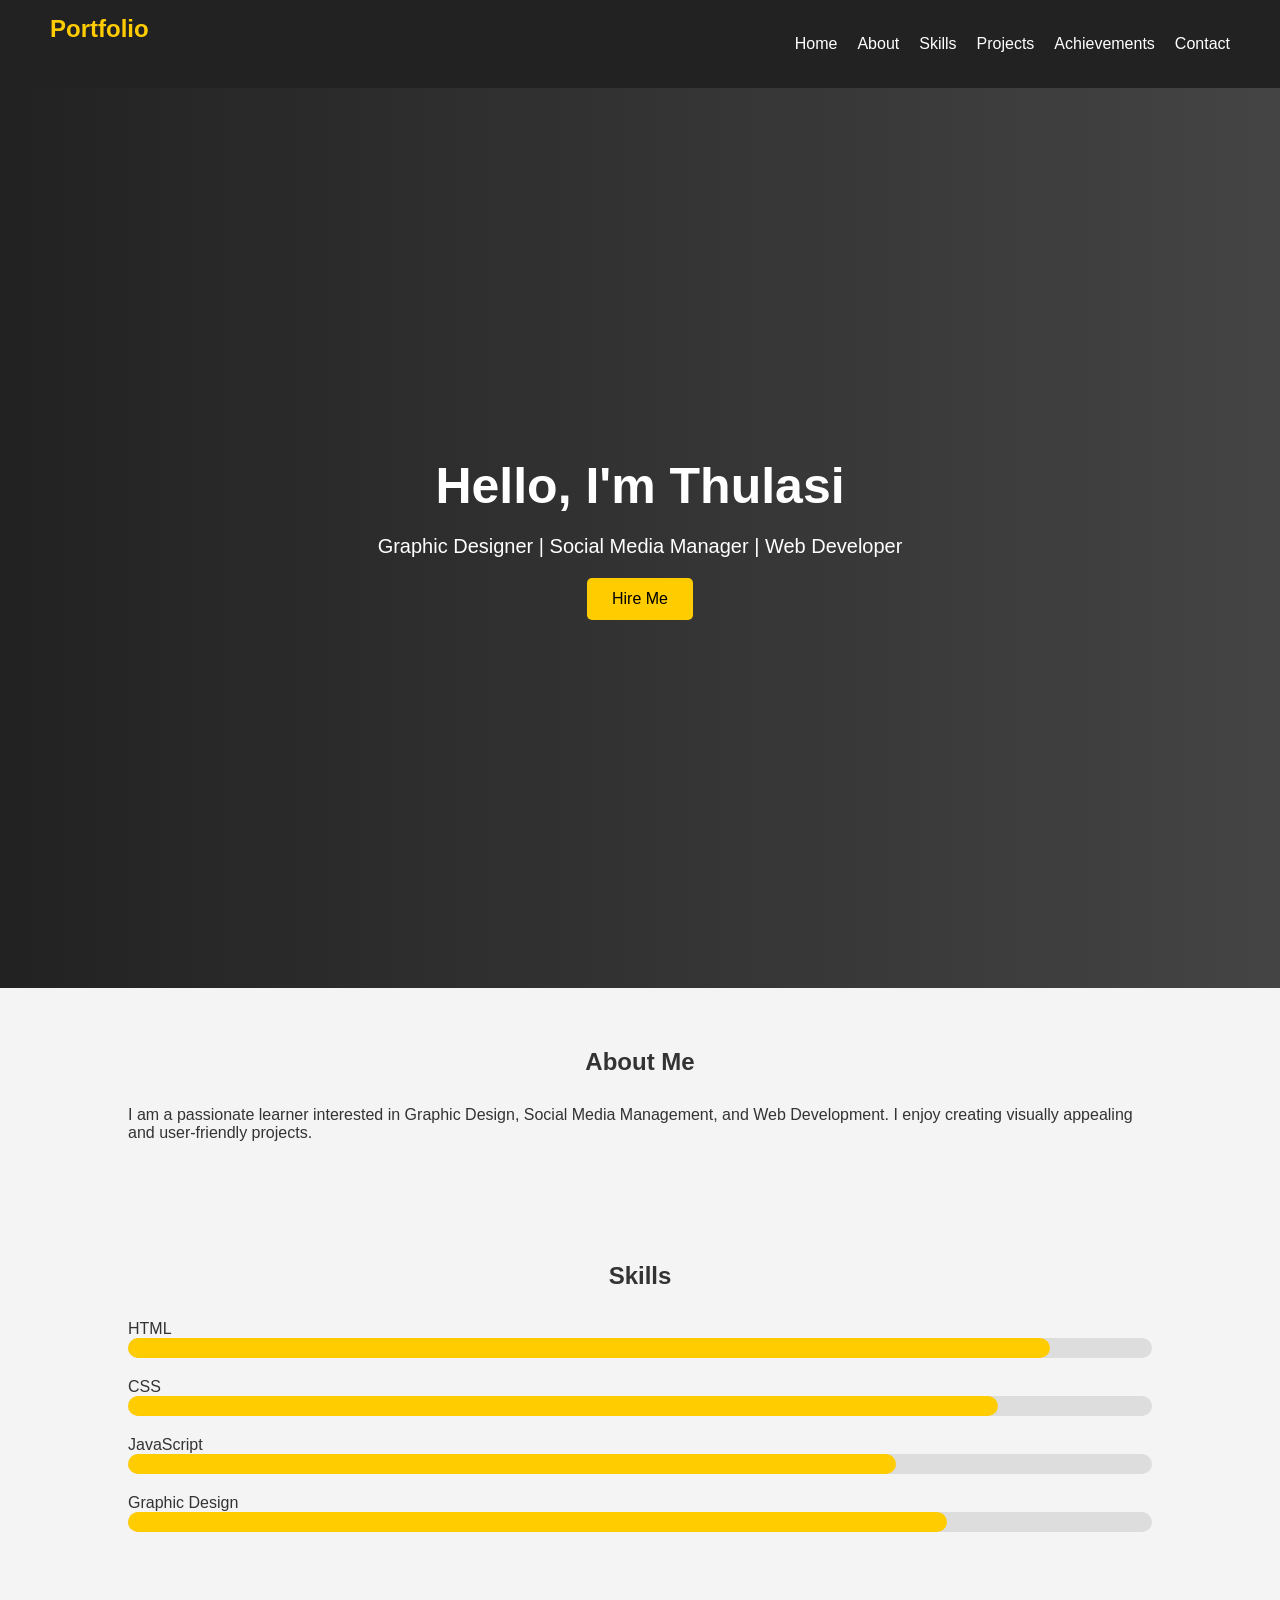
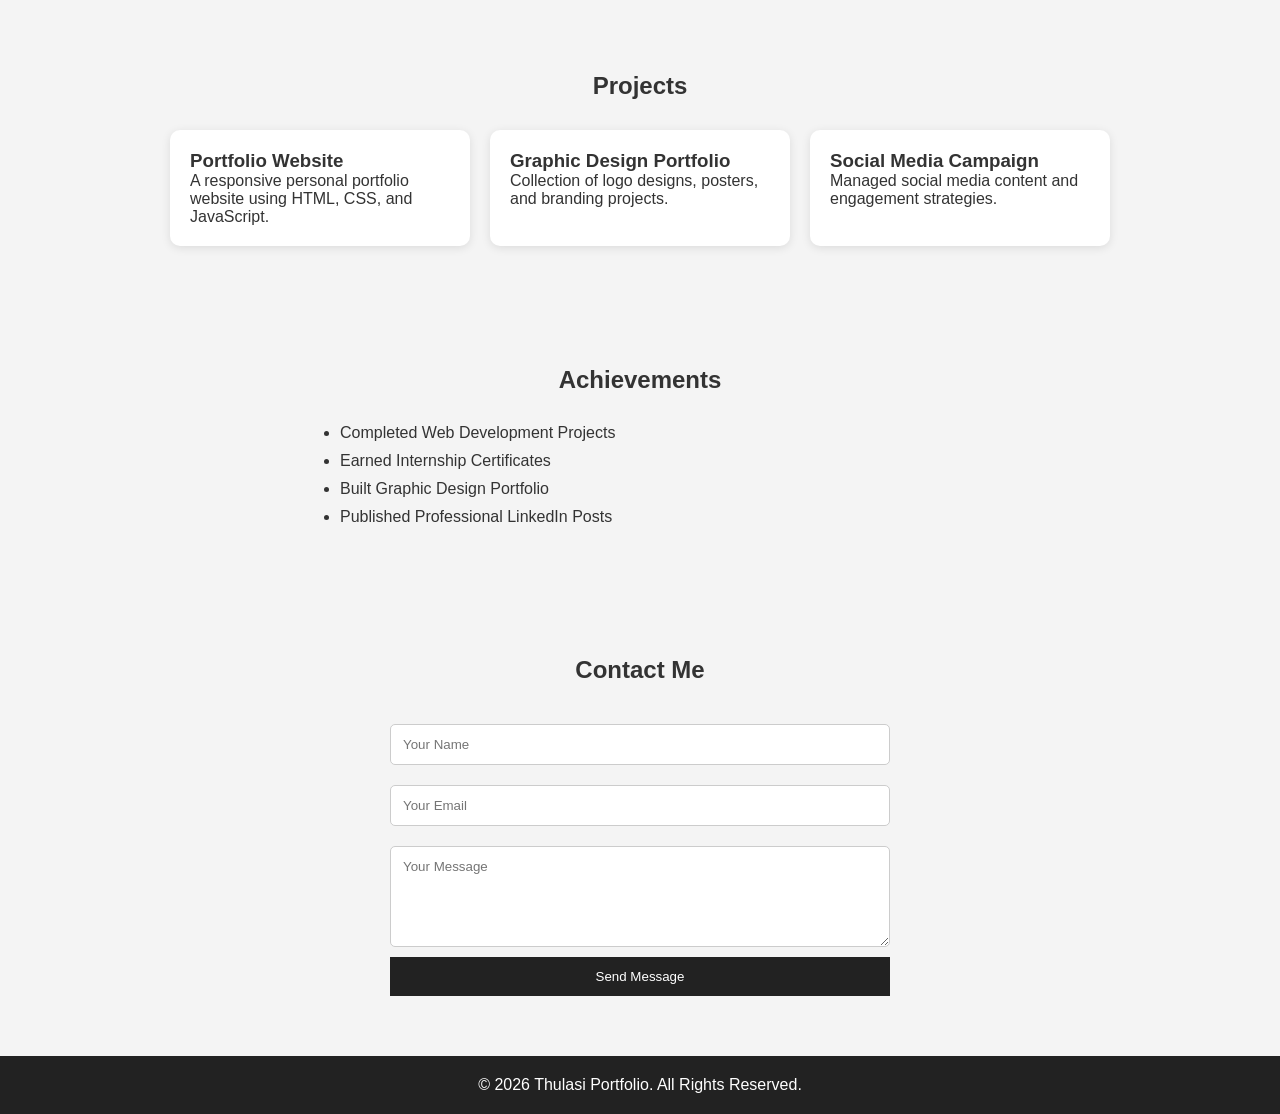
<file: Saiket_Internship/Task1_OnlinePortfolioWebsite/index.html>
<!DOCTYPE html>
<html lang="en">
<head>
    <meta charset="UTF-8">
    <meta name="viewport" content="width=device-width, initial-scale=1.0">
    <title>My Portfolio</title>
    <link rel="stylesheet" href="style.css">
</head>
<body>

    <header>
        <nav>
            <h2 class="logo">Portfolio</h2>
            <ul>
                <li><a href="#home">Home</a></li>
                <li><a href="#about">About</a></li>
                <li><a href="#skills">Skills</a></li>
                <li><a href="#projects">Projects</a></li>
                <li><a href="#achievements">Achievements</a></li>
                <li><a href="#contact">Contact</a></li>
            </ul>
        </nav>
    </header>

    <section id="home" class="hero">
        <div class="hero-content">
            <h1>Hello, I'm Thulasi</h1>
            <p>Graphic Designer | Social Media Manager | Web Developer</p>
            <button onclick="showMessage()">Hire Me</button>
        </div>
    </section>

    <section id="about">
        <h2>About Me</h2>
        <p>
            I am a passionate learner interested in Graphic Design,
            Social Media Management, and Web Development. I enjoy
            creating visually appealing and user-friendly projects.
        </p>
    </section>

    <section id="skills">
        <h2>Skills</h2>

        <div class="skill">
            <p>HTML</p>
            <div class="bar"><span style="width:90%"></span></div>
        </div>

        <div class="skill">
            <p>CSS</p>
            <div class="bar"><span style="width:85%"></span></div>
        </div>

        <div class="skill">
            <p>JavaScript</p>
            <div class="bar"><span style="width:75%"></span></div>
        </div>

        <div class="skill">
            <p>Graphic Design</p>
            <div class="bar"><span style="width:80%"></span></div>
        </div>
    </section>

    <section id="projects">
        <h2>Projects</h2>

        <div class="project-container">

            <div class="project-card">
                <h3>Portfolio Website</h3>
                <p>A responsive personal portfolio website using HTML, CSS, and JavaScript.</p>
            </div>

            <div class="project-card">
                <h3>Graphic Design Portfolio</h3>
                <p>Collection of logo designs, posters, and branding projects.</p>
            </div>

            <div class="project-card">
                <h3>Social Media Campaign</h3>
                <p>Managed social media content and engagement strategies.</p>
            </div>

        </div>
    </section>

    <section id="achievements">
        <h2>Achievements</h2>
        <ul>
            <li>Completed Web Development Projects</li>
            <li>Earned Internship Certificates</li>
            <li>Built Graphic Design Portfolio</li>
            <li>Published Professional LinkedIn Posts</li>
        </ul>
    </section>

    <section id="contact">
        <h2>Contact Me</h2>

        <form id="contactForm">
            <input type="text" placeholder="Your Name" required>
            <input type="email" placeholder="Your Email" required>
            <textarea rows="5" placeholder="Your Message" required></textarea>
            <button type="submit">Send Message</button>
        </form>
    </section>

    <footer>
        <p>© 2026 Thulasi Portfolio. All Rights Reserved.</p>
    </footer>

    <script src="script.js"></script>

</body>
</html>
</file>
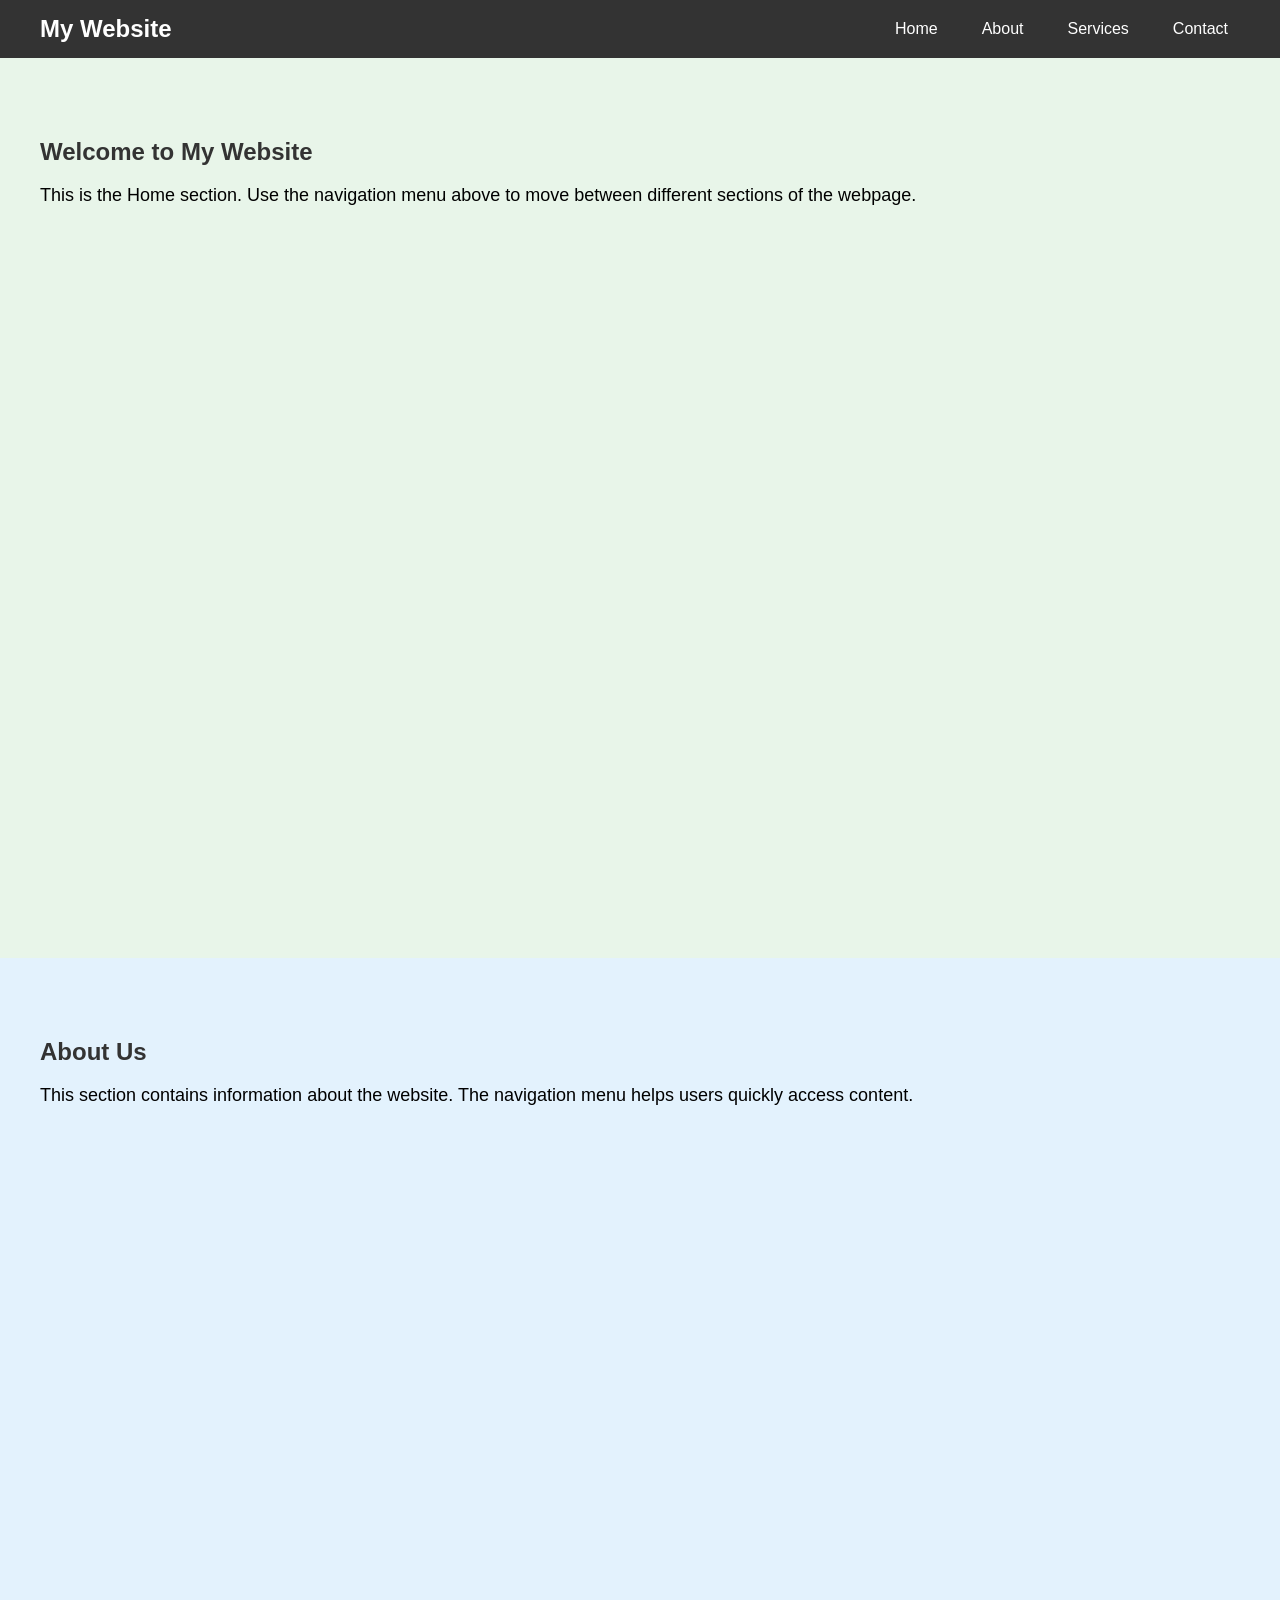
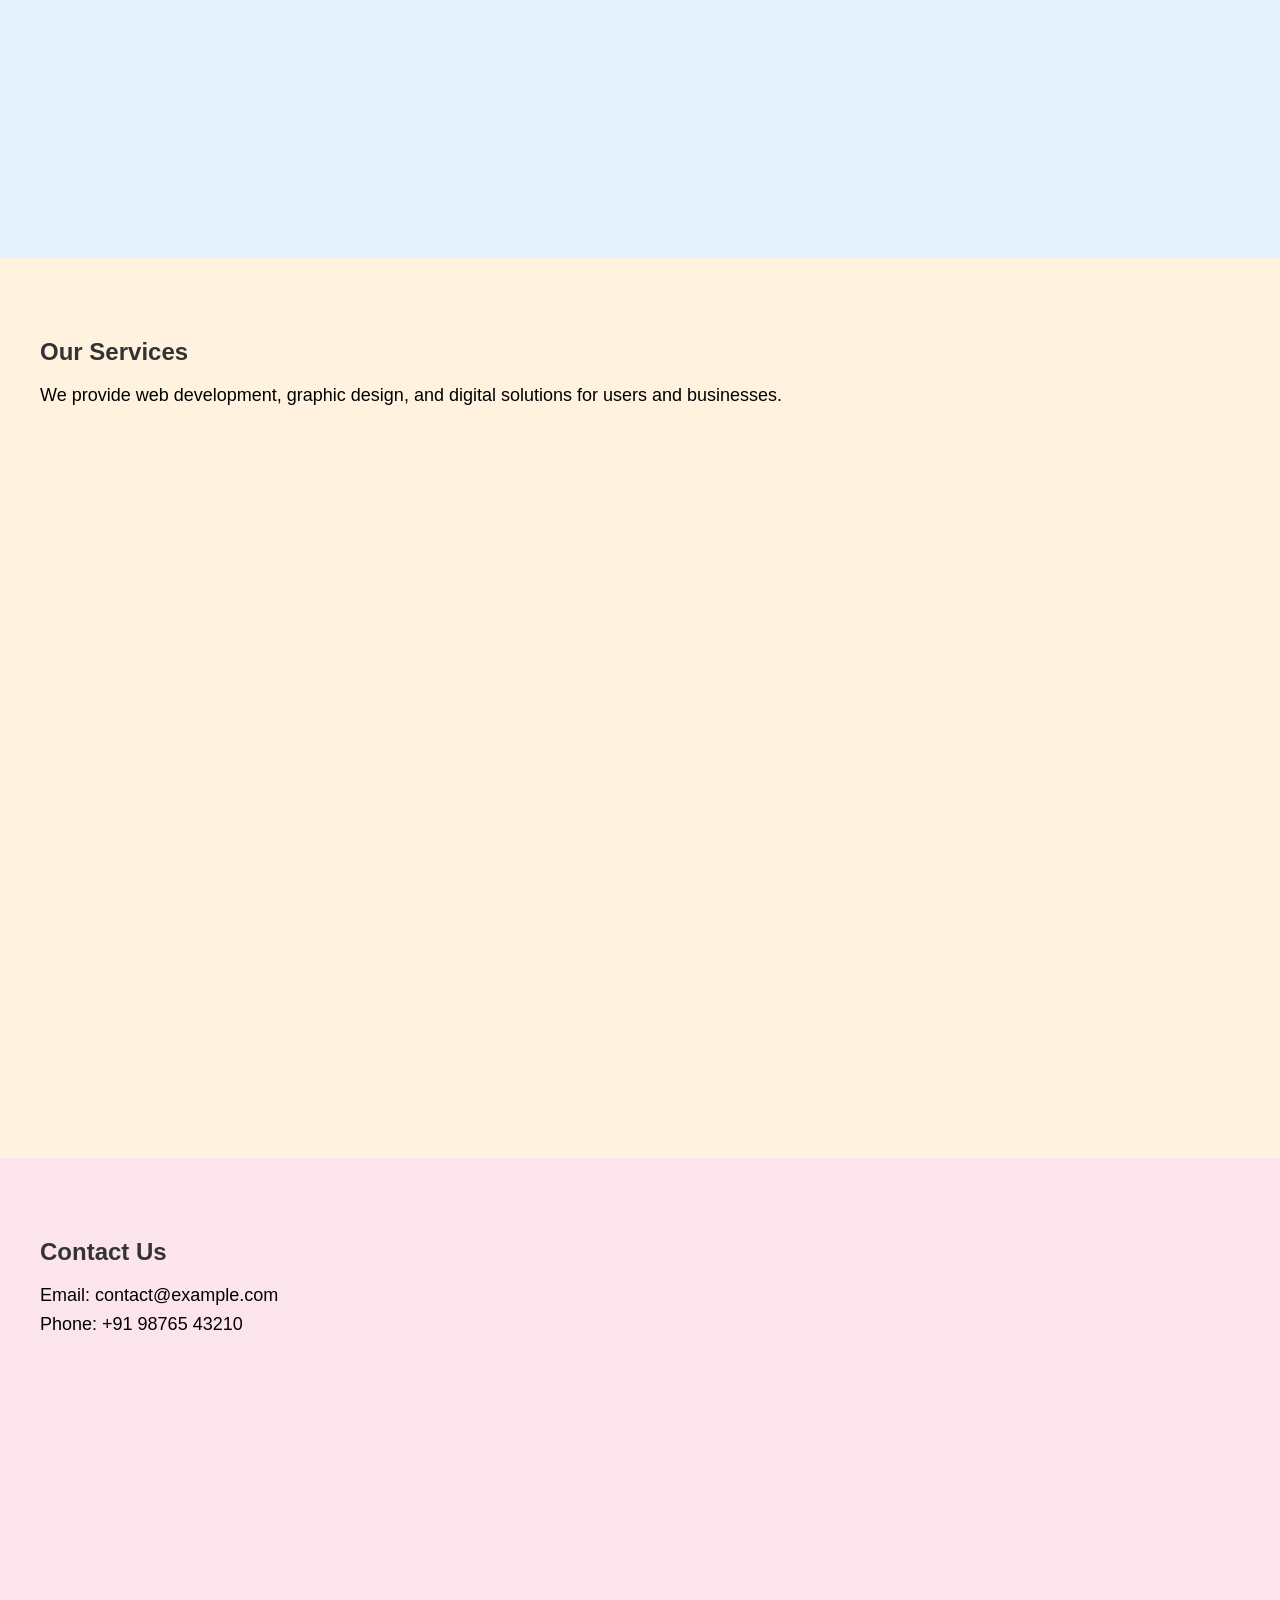
<file: Saiket_Internship/Task3_SimpleNavigationMenu/index.html>
<!DOCTYPE html>
<html lang="en">
<head>
    <meta charset="UTF-8">
    <meta name="viewport" content="width=device-width, initial-scale=1.0">
    <title>Simple Navigation Menu</title>
    <link rel="stylesheet" href="style.css">
</head>
<body>

    <!-- Navigation Menu -->
    <nav class="navbar">
        <h2 class="logo">My Website</h2>

        <ul class="nav-links">
            <li><a href="#home">Home</a></li>
            <li><a href="#about">About</a></li>
            <li><a href="#services">Services</a></li>
            <li><a href="#contact">Contact</a></li>
        </ul>
    </nav>

    <!-- Home Section -->
    <section id="home" class="section">
        <h1>Welcome to My Website</h1>
        <p>
            This is the Home section. Use the navigation menu above
            to move between different sections of the webpage.
        </p>
    </section>

    <!-- About Section -->
    <section id="about" class="section">
        <h1>About Us</h1>
        <p>
            This section contains information about the website.
            The navigation menu helps users quickly access content.
        </p>
    </section>

    <!-- Services Section -->
    <section id="services" class="section">
        <h1>Our Services</h1>
        <p>
            We provide web development, graphic design,
            and digital solutions for users and businesses.
        </p>
    </section>

    <!-- Contact Section -->
    <section id="contact" class="section">
        <h1>Contact Us</h1>
        <p>
            Email: contact@example.com<br>
            Phone: +91 98765 43210
        </p>
    </section>

</body>
</html>
</file>
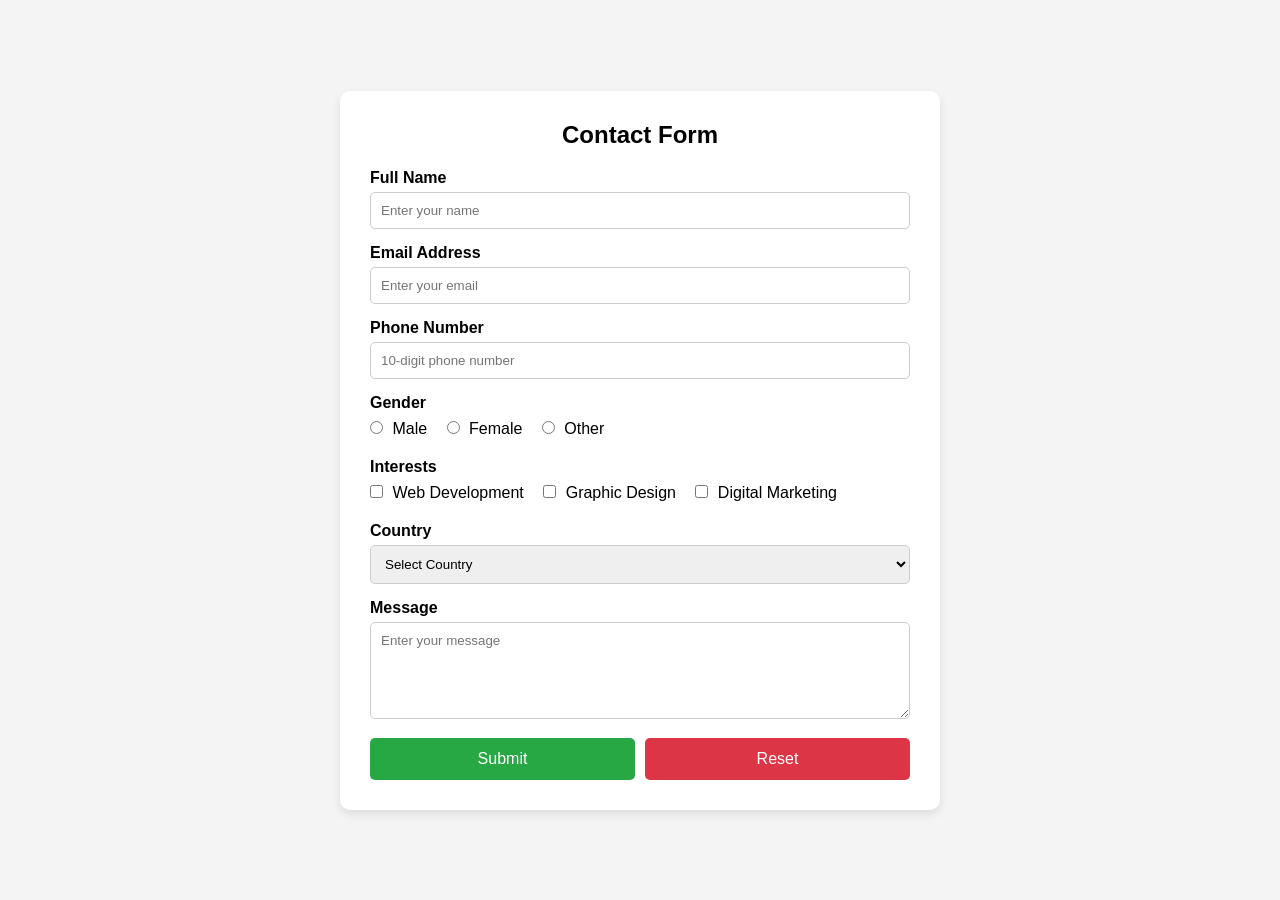
<file: Saiket_Internship/Task4_HTMLForms/index.html>
<!DOCTYPE html>
<html lang="en">
<head>
    <meta charset="UTF-8">
    <meta name="viewport" content="width=device-width, initial-scale=1.0">
    <title>Contact Form</title>

    <style>
        *{
            margin:0;
            padding:0;
            box-sizing:border-box;
            font-family:Arial, sans-serif;
        }

        body{
            background:#f4f4f4;
            display:flex;
            justify-content:center;
            align-items:center;
            min-height:100vh;
            padding:20px;
        }

        .form-container{
            background:#fff;
            width:100%;
            max-width:600px;
            padding:30px;
            border-radius:10px;
            box-shadow:0 4px 10px rgba(0,0,0,0.1);
        }

        h2{
            text-align:center;
            margin-bottom:20px;
        }

        .form-group{
            margin-bottom:15px;
        }

        label{
            display:block;
            margin-bottom:5px;
            font-weight:bold;
        }

        input,
        select,
        textarea{
            width:100%;
            padding:10px;
            border:1px solid #ccc;
            border-radius:5px;
        }

        .radio-group,
        .checkbox-group{
            margin-top:8px;
        }

        .radio-group label,
        .checkbox-group label{
            display:inline-block;
            margin-right:15px;
            font-weight:normal;
        }

        .radio-group input,
        .checkbox-group input{
            width:auto;
            margin-right:5px;
        }

        .buttons{
            display:flex;
            gap:10px;
        }

        button{
            flex:1;
            padding:12px;
            border:none;
            border-radius:5px;
            cursor:pointer;
            font-size:16px;
        }

        .submit-btn{
            background:#28a745;
            color:white;
        }

        .reset-btn{
            background:#dc3545;
            color:white;
        }
    </style>
</head>
<body>

    <div class="form-container">

        <h2>Contact Form</h2>

        <form>

            <div class="form-group">
                <label for="name">Full Name</label>
                <input
                    type="text"
                    id="name"
                    name="name"
                    placeholder="Enter your name"
                    required>
            </div>

            <div class="form-group">
                <label for="email">Email Address</label>
                <input
                    type="email"
                    id="email"
                    name="email"
                    placeholder="Enter your email"
                    required>
            </div>

            <div class="form-group">
                <label for="phone">Phone Number</label>
                <input
                    type="tel"
                    id="phone"
                    name="phone"
                    pattern="[0-9]{10}"
                    placeholder="10-digit phone number"
                    required>
            </div>

            <div class="form-group">
                <label>Gender</label>

                <div class="radio-group">
                    <label>
                        <input type="radio" name="gender" required>
                        Male
                    </label>

                    <label>
                        <input type="radio" name="gender">
                        Female
                    </label>

                    <label>
                        <input type="radio" name="gender">
                        Other
                    </label>
                </div>
            </div>

            <div class="form-group">
                <label>Interests</label>

                <div class="checkbox-group">
                    <label>
                        <input type="checkbox" name="interest">
                        Web Development
                    </label>

                    <label>
                        <input type="checkbox" name="interest">
                        Graphic Design
                    </label>

                    <label>
                        <input type="checkbox" name="interest">
                        Digital Marketing
                    </label>
                </div>
            </div>

            <div class="form-group">
                <label for="country">Country</label>

                <select id="country" required>
                    <option value="">Select Country</option>
                    <option>India</option>
                    <option>United States</option>
                    <option>United Kingdom</option>
                    <option>Canada</option>
                    <option>Australia</option>
                </select>
            </div>

            <div class="form-group">
                <label for="message">Message</label>

                <textarea
                    id="message"
                    rows="5"
                    placeholder="Enter your message"
                    required></textarea>
            </div>

            <div class="buttons">
                <button type="submit" class="submit-btn">
                    Submit
                </button>

                <button type="reset" class="reset-btn">
                    Reset
                </button>
            </div>

        </form>

    </div>

</body>
</html>
</file>
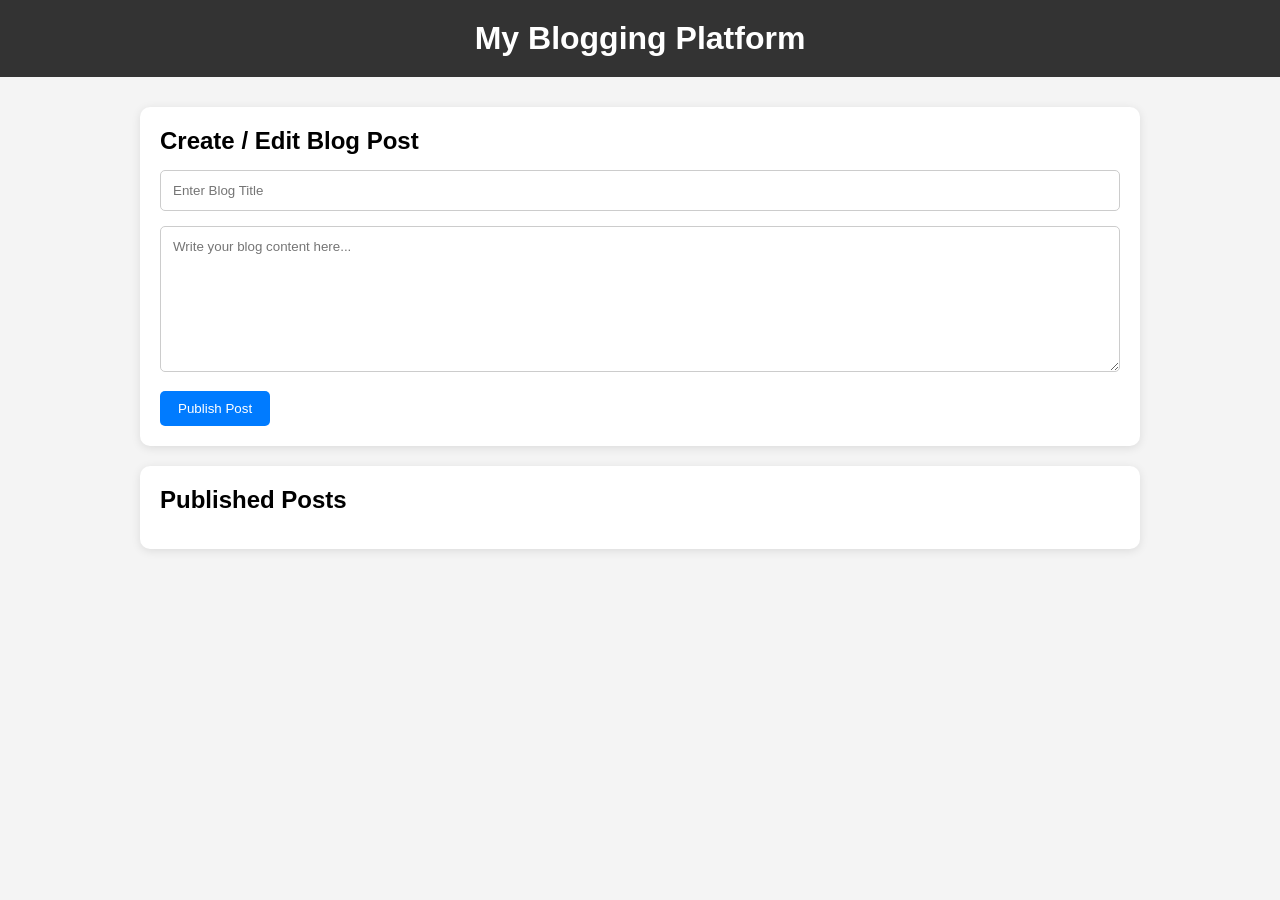
<file: Saiket_Internship/Task5_BloggingPlatform/index.html>
<!DOCTYPE html>
<html lang="en">
<head>
    <meta charset="UTF-8">
    <meta name="viewport" content="width=device-width, initial-scale=1.0">
    <title>Blogging Platform</title>
    <link rel="stylesheet" href="style.css">
</head>
<body>

    <header>
        <h1>My Blogging Platform</h1>
    </header>

    <div class="container">

        <div class="blog-form">
            <h2>Create / Edit Blog Post</h2>

            <input type="text" id="title" placeholder="Enter Blog Title">

            <textarea id="content" rows="8"
                placeholder="Write your blog content here..."></textarea>

            <button onclick="savePost()">Publish Post</button>
        </div>

        <div class="blog-posts">
            <h2>Published Posts</h2>
            <div id="posts"></div>
        </div>

    </div>

    <script src="script.js"></script>

</body>
</html>
</file>
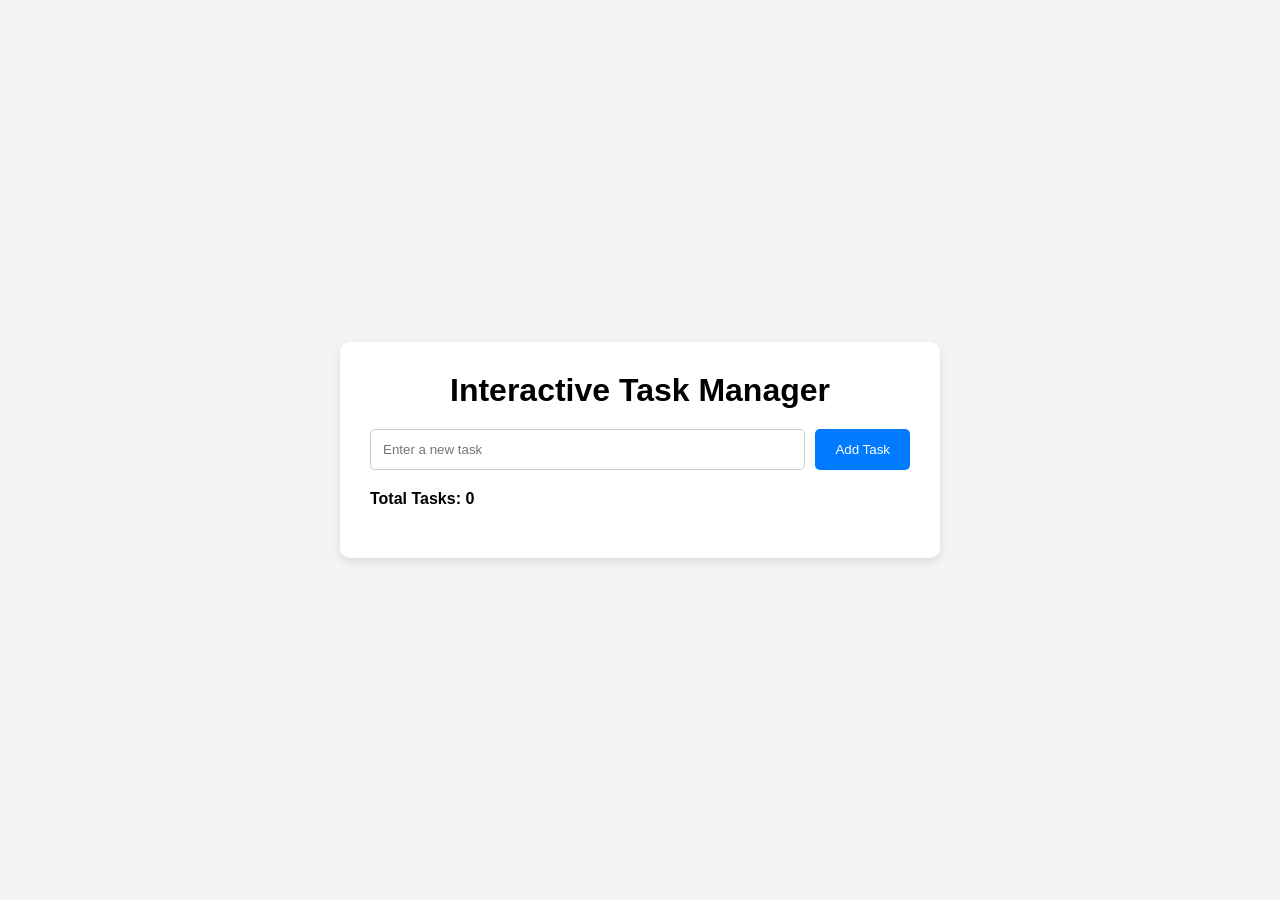
<file: Saiket_Internship/Task6_InteractiveWebApplication/index.html>
<!DOCTYPE html>
<html lang="en">
<head>
    <meta charset="UTF-8">
    <meta name="viewport" content="width=device-width, initial-scale=1.0">
    <title>Interactive Task Manager</title>
    <link rel="stylesheet" href="style.css">
</head>
<body>

    <div class="container">

        <h1>Interactive Task Manager</h1>

        <div class="input-section">
            <input
                type="text"
                id="taskInput"
                placeholder="Enter a new task">

            <button id="addBtn">
                Add Task
            </button>
        </div>

        <div class="task-info">
            <p>Total Tasks:
                <span id="taskCount">0</span>
            </p>
        </div>

        <ul id="taskList"></ul>

    </div>

    <script src="script.js"></script>

</body>
</html>
</file>
<file: Saiket_Internship/Task1_OnlinePortfolioWebsite/style.css>
*{
    margin:0;
    padding:0;
    box-sizing:border-box;
    font-family:Arial, sans-serif;
}

html{
    scroll-behavior:smooth;
}

body{
    background:#f4f4f4;
    color:#333;
}

header{
    background:#222;
    padding:15px 50px;
    position:sticky;
    top:0;
}

nav{
    display:flex;
    justify-content:space-between;
    align-items:center;
}

.logo{
    color:#ffcc00;
}

nav ul{
    display:flex;
    list-style:none;
}

nav ul li{
    margin-left:20px;
}

nav ul li a{
    text-decoration:none;
    color:white;
    transition:0.3s;
}

nav ul li a:hover{
    color:#ffcc00;
}

.hero{
    height:100vh;
    display:flex;
    justify-content:center;
    align-items:center;
    text-align:center;
    background:linear-gradient(to right,#222,#444);
    color:white;
}

.hero h1{
    font-size:50px;
}

.hero p{
    margin:20px 0;
    font-size:20px;
}

.hero button{
    padding:12px 25px;
    border:none;
    background:#ffcc00;
    cursor:pointer;
    font-size:16px;
    border-radius:5px;
}

section{
    padding:60px 10%;
}

h2{
    text-align:center;
    margin-bottom:30px;
}

.skill{
    margin-bottom:20px;
}

.bar{
    background:#ddd;
    height:20px;
    border-radius:20px;
}

.bar span{
    display:block;
    height:100%;
    background:#ffcc00;
    border-radius:20px;
}

.project-container{
    display:flex;
    flex-wrap:wrap;
    gap:20px;
    justify-content:center;
}

.project-card{
    background:white;
    width:300px;
    padding:20px;
    border-radius:10px;
    box-shadow:0 2px 10px rgba(0,0,0,0.1);
    transition:0.3s;
}

.project-card:hover{
    transform:translateY(-8px);
}

#achievements ul{
    max-width:600px;
    margin:auto;
}

#achievements li{
    margin:10px 0;
}

form{
    max-width:500px;
    margin:auto;
    display:flex;
    flex-direction:column;
}

form input,
form textarea{
    margin:10px 0;
    padding:12px;
    border:1px solid #ccc;
    border-radius:5px;
}

form button{
    padding:12px;
    border:none;
    background:#222;
    color:white;
    cursor:pointer;
}

footer{
    background:#222;
    color:white;
    text-align:center;
    padding:20px;
}

@media(max-width:768px){

    nav{
        flex-direction:column;
    }

    nav ul{
        flex-wrap:wrap;
        justify-content:center;
        margin-top:10px;
    }

    .hero h1{
        font-size:35px;
    }

    .project-card{
        width:100%;
    }
}
</file>
<file: Saiket_Internship/Task3_SimpleNavigationMenu/style.css>
* {
    margin: 0;
    padding: 0;
    box-sizing: border-box;
    font-family: Arial, sans-serif;
}

html {
    scroll-behavior: smooth;
}

body {
    background-color: #f4f4f4;
}

/* Navigation Bar */
.navbar {
    background-color: #333;
    color: white;
    padding: 15px 40px;
    display: flex;
    justify-content: space-between;
    align-items: center;
    position: sticky;
    top: 0;
}

.logo {
    font-size: 24px;
}

.nav-links {
    list-style: none;
    display: flex;
}

.nav-links li {
    margin-left: 20px;
}

.nav-links a {
    text-decoration: none;
    color: white;
    padding: 8px 12px;
    border-radius: 4px;
    transition: 0.3s;
}

.nav-links a:hover {
    background-color: #555;
}

/* Sections */
.section {
    min-height: 100vh;
    padding: 80px 40px;
}

.section h1 {
    margin-bottom: 15px;
    color: #333;
}

.section p {
    font-size: 18px;
    line-height: 1.6;
}

/* Different Section Backgrounds */
#home {
    background-color: #e8f5e9;
}

#about {
    background-color: #e3f2fd;
}

#services {
    background-color: #fff3e0;
}

#contact {
    background-color: #fce4ec;
}

/* Mobile Responsive */
@media (max-width: 768px) {
    .navbar {
        flex-direction: column;
    }

    .nav-links {
        flex-wrap: wrap;
        justify-content: center;
        margin-top: 10px;
    }

    .nav-links li {
        margin: 8px;
    }
}
</file>
<file: Saiket_Internship/Task5_BloggingPlatform/style.css>
*{
    margin:0;
    padding:0;
    box-sizing:border-box;
    font-family:Arial, sans-serif;
}

body{
    background:#f4f4f4;
}

header{
    background:#333;
    color:white;
    text-align:center;
    padding:20px;
}

.container{
    width:90%;
    max-width:1000px;
    margin:30px auto;
}

.blog-form,
.blog-posts{
    background:white;
    padding:20px;
    border-radius:10px;
    margin-bottom:20px;
    box-shadow:0 2px 10px rgba(0,0,0,0.1);
}

h2{
    margin-bottom:15px;
}

input,
textarea{
    width:100%;
    padding:12px;
    margin-bottom:15px;
    border:1px solid #ccc;
    border-radius:5px;
}

button{
    background:#007bff;
    color:white;
    border:none;
    padding:10px 18px;
    margin-right:8px;
    border-radius:5px;
    cursor:pointer;
}

button:hover{
    opacity:0.9;
}

.post{
    border:1px solid #ddd;
    padding:15px;
    border-radius:8px;
    margin-bottom:15px;
}

.post h3{
    margin-bottom:10px;
}

.post p{
    margin-bottom:15px;
    line-height:1.6;
}

.actions button{
    margin-top:5px;
}
</file>
<file: Saiket_Internship/Task6_InteractiveWebApplication/style.css>
*{
    margin:0;
    padding:0;
    box-sizing:border-box;
    font-family:Arial, sans-serif;
}

body{
    background:#f4f4f4;
    display:flex;
    justify-content:center;
    align-items:center;
    min-height:100vh;
    padding:20px;
}

.container{
    background:white;
    width:100%;
    max-width:600px;
    padding:30px;
    border-radius:10px;
    box-shadow:0 4px 10px rgba(0,0,0,0.1);
}

h1{
    text-align:center;
    margin-bottom:20px;
}

.input-section{
    display:flex;
    gap:10px;
    margin-bottom:20px;
}

input{
    flex:1;
    padding:12px;
    border:1px solid #ccc;
    border-radius:5px;
}

button{
    padding:12px 20px;
    border:none;
    background:#007bff;
    color:white;
    border-radius:5px;
    cursor:pointer;
}

button:hover{
    opacity:0.9;
}

.task-info{
    margin-bottom:20px;
    font-weight:bold;
}

ul{
    list-style:none;
}

li{
    background:#f8f9fa;
    margin-bottom:10px;
    padding:12px;
    border-radius:5px;
    display:flex;
    justify-content:space-between;
    align-items:center;
}

.completed{
    text-decoration:line-through;
    opacity:0.7;
}

.task-buttons button{
    margin-left:5px;
}
</file>
